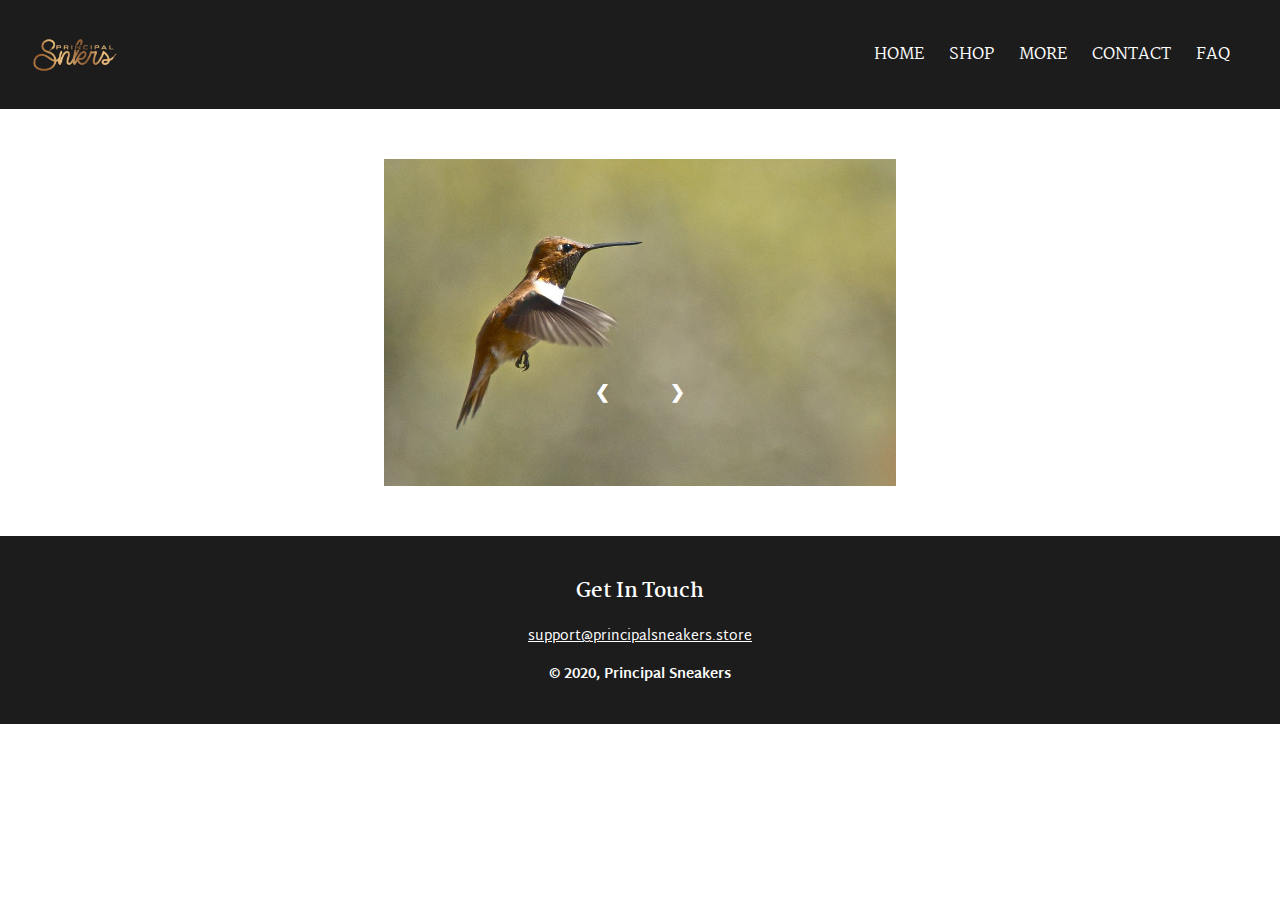
<file: index.html>
<!DOCTYPE html>
<html>
    <head>
        <title>Principal Sneakers</title>
        <meta charset="utf-8">
        <meta name="viewport" content="width=device-width, initial-scale=1">
        <meta name="Keywords" content="shoes, sneakers, slides, cop, buy, sell">
        <link rel="stylesheet" href="Style/style.min.css">
        <link href="https://fonts.googleapis.com/css?family=Martel|Martel+Sans&display=swap" rel="stylesheet">
    </head>
    
    <body class = "page">
            <div class = "header-info">
                <nav class = "navbar">
                        <a href = "index.html">
                            <img class= "header-logo" src="Style/pictures/logo.jpg">
                        </a>
                    <ul>
                        <li><a href = "index.html">HOME</a></li>
                        <li><a href = "#">SHOP</a></li>
                        <li><a href = "#">MORE</a></li>
                        <li><a href = "contact.html">CONTACT</a></li>
                        <li><a href = "faq.html">FAQ</a></li>
                    </ul>
                </nav>
            </div>
        
            <div class = "pictures">
                <div class = "slides fade">
                    <img src="Style/pictures/homepagepic1.jpg" style="width:40%">
                </div>
                <div class = "slides fade">
                    <img src="Style/pictures/homepagepic2.jpg" style="width:40%">
                </div>
                <a class="prev" onclick="plusSlides(-1)">&#10094;</a>
                <a class="next" onclick="plusSlides(1)">&#10095;</a>
            </div>
        
            <footer class = "footer">
                <h1 class = "footer-title">Get In Touch</h1>
                <a class = "footer-subtitle" href="mailto:support@principalsneakers.store?Subject=Inquiry" target="_top">support@principalsneakers.store</a>
                <h2 class = "footer-subtitle">© 2020, Principal Sneakers</h2>
            </footer>
        
            <script>
                var slideIndex = 1;
                showSlides(slideIndex);

                function plusSlides(n) {
                    showSlides(slideIndex += n);
                }

                function currentSlide(n) {
                  showSlides(slideIndex = n);
                }

                function showSlides(n) {
                  var i;
                  var slides = document.getElementsByClassName("slides");
                  if (n > slides.length) {slideIndex = 1}    
                  if (n < 1) {slideIndex = slides.length}
                    
                  for (i = 0; i < slides.length; i++) {
                      slides[i].style.display = "none";  
                  }
                  slides[slideIndex-1].style.display = "block";  
                  dots[slideIndex-1].className += " active";
                }
            </script>
    </body>
</html>
</file>
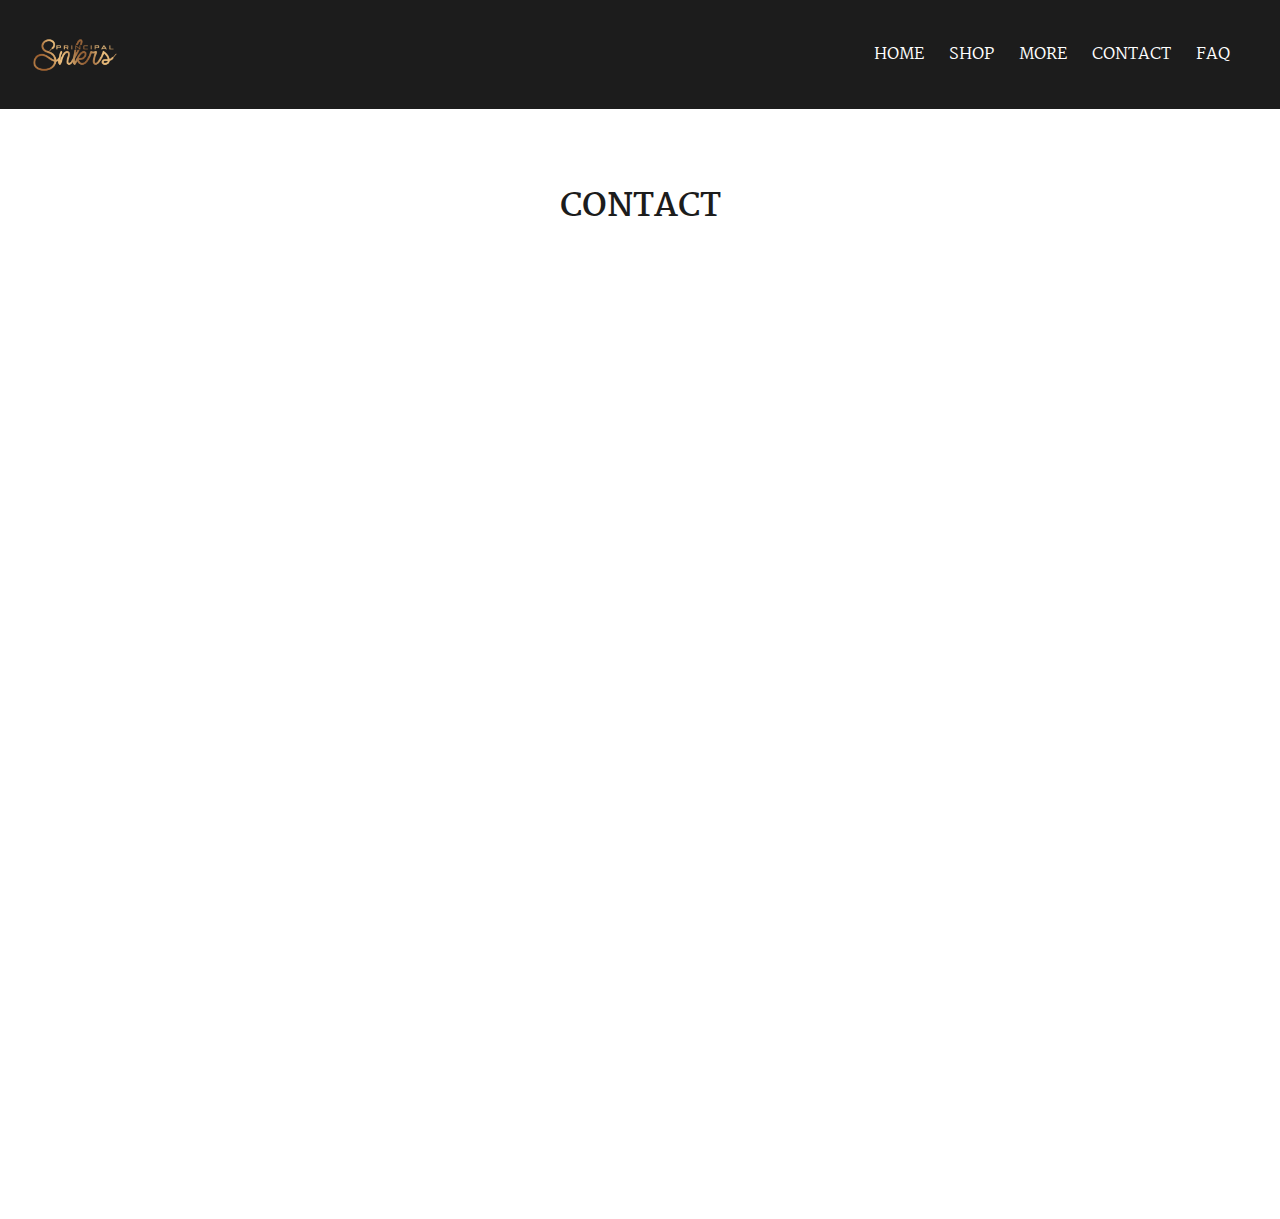
<file: contact.html>
<!DOCTYPE html>
<html>
    <head>
        <title>Principal Sneakers</title>
        <meta charset="utf-8">
        <meta name="viewport" content="width=device-width, initial-scale=1">
        <meta name="Keywords" content="shoes, sneakers, slides, cop, buy, sell">
        <link rel="stylesheet" href="Style/style.min.css">
        <link href="https://fonts.googleapis.com/css?family=Martel:300&display=swap" rel="stylesheet">
        <link href="https://fonts.googleapis.com/css?family=Martel|Martel+Sans&display=swap" rel="stylesheet">
    </head>
    
    <body class = "page">
            <div class = "header-info">
                <nav class = "navbar">
                        <a href = "index.html">
                            <img class= "header-logo" src="Style/pictures/logo.jpg">
                        </a>
                    <ul>
                        <li><a href = "index.html">HOME</a></li>
                        <li><a href = "#">SHOP</a></li>
                        <li><a href = "#">MORE</a></li>
                        <li><a href = "contact.html">CONTACT</a></li>
                        <li><a href = "faq.html">FAQ</a></li>
                    </ul>
                </nav>
                <h1 class = "page-title-info">CONTACT</h1>
            </div>
        
            <div id = "content">
                <div id = "contact-body">

                </div>
                <div id = "footer-wrapper">
                    <footer class = "footer">
                        <h1 class = "footer-title">Get In Touch</h1>
                        <a class = "footer-subtitle" href="mailto:support@principalsneakers.store?Subject=Inquiry" target="_top">support@principalsneakers.store</a>
                        <h2 class = "footer-subtitle">© 2020, Principal Sneakers</h2>
                    </footer>
                </div>
            </div>
    </body>
</html>
</file>
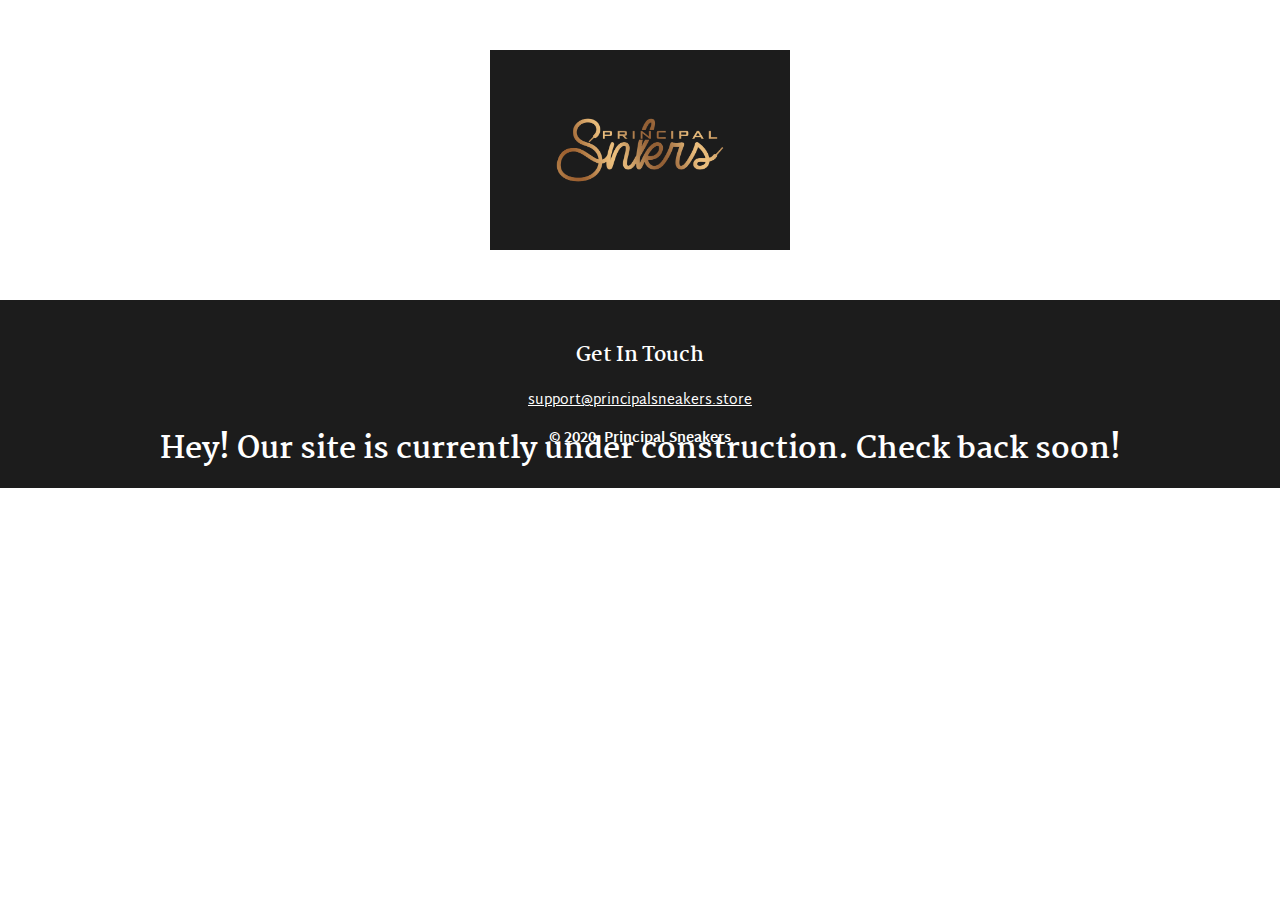
<file: dev.html>
<!DOCTYPE html>
<html>
    <head>
        <title>Principal Sneakers</title>
        <meta charset="utf-8">
        <meta name="viewport" content="width=device-width, initial-scale=1">
        <meta name="Keywords" content="shoes, sneakers, slides, cop, buy, sell">
        <link rel="stylesheet" href="Style/style.min.css">
        <link href="https://fonts.googleapis.com/css?family=Martel|Martel+Sans&display=swap" rel="stylesheet">
    </head>
    
    <body class = "page"> 
        <h1 class = "dev">Hey! Our site is currently under construction. Check back soon!</h1>
        <img class= "header-logo-center" src="Style/pictures/logo.jpg">
        
        <footer class = "footer">
            <h1 class = "footer-title">Get In Touch</h1>
            <a class = "footer-subtitle" href="mailto:support@principalsneakers.store?Subject=Inquiry" target="_top">support@principalsneakers.store</a>
            <h2 class = "footer-subtitle">© 2020, Principal Sneakers</h2>
        </footer>
    </body>
</html>
</file>
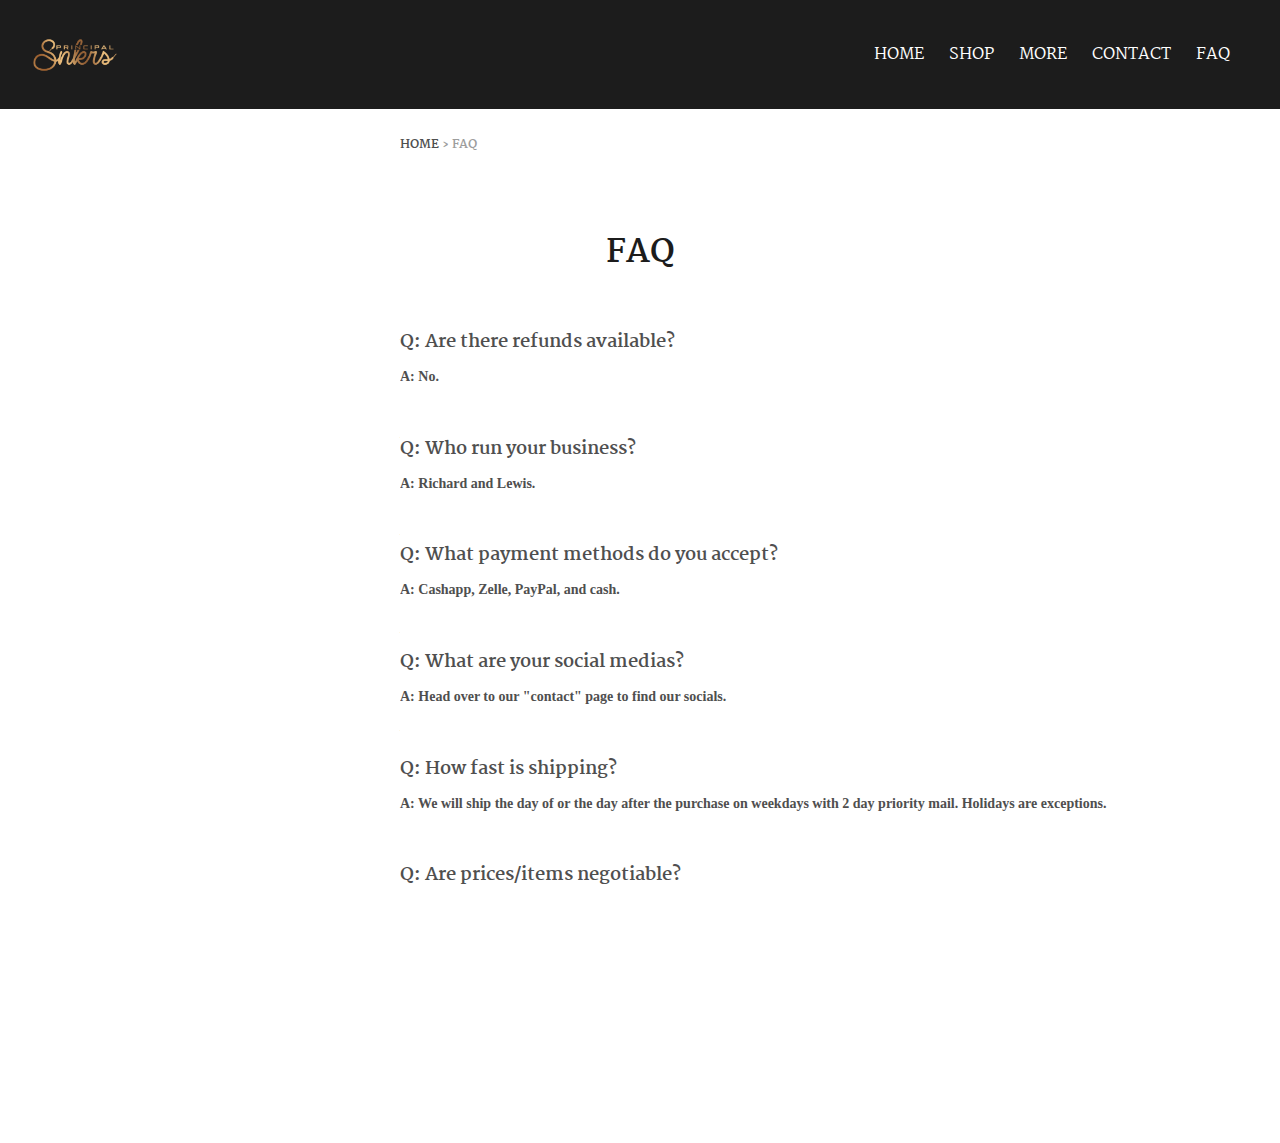
<file: faq.html>
<!DOCTYPE html>
<html>
    <head>
        <title>Principal Sneakers</title>
        <meta charset="utf-8">
        <meta name="viewport" content="width=device-width, initial-scale=1">
        <meta name="Keywords" content="shoes, sneakers, slides, cop, buy, sell">
        <link rel="stylesheet" href="Style/style.min.css">
        <link href="https://fonts.googleapis.com/css?family=Martel|Martel+Sans&display=swap" rel="stylesheet">
    </head>
    
    <body class = "page">
            <div class = "header-info">
                <nav class = "navbar">
                        <a href = "index.html">
                            <img class= "header-logo" src="Style/pictures/logo.jpg">
                        </a>
                    <ul>
                        <li><a href = "index.html">HOME</a></li>
                        <li><a href = "#">SHOP</a></li>
                        <li><a href = "#">MORE</a></li>
                        <li><a href = "contact.html">CONTACT</a></li>
                        <li><a href = "faq.html">FAQ</a></li>
                    </ul>
                </nav>
                
            </div>
        
            <nav class = "breadcrumb" role = "navigation">
                <a href="index.html" title="Back to the front page.">HOME</a>
                <span>›</span>
                <span>FAQ</span>
            </nav>
        
            <h1 class = "page-title-info">FAQ</h1>
        
            <div class = "faq-question">
                <div class = "q-section"><h1 class = "question-header">Q: Are there refunds available?</h1><h2 class = "sub-question-header">A: No.</h2></div>
                <div class = "q-section"><h1 class = "question-header">Q: Who run your business?</h1><h2 class = "sub-question-header">A: Richard and Lewis.</h2></div>
                <div class = "q-section"><h1 class = "question-header">Q: What payment methods do you accept?</h1><h2 class = "sub-question-header">A: Cashapp, Zelle, PayPal, and cash.</h2></div>
                <div class = "q-section"><h1 class = "question-header">Q: What are your social medias?</h1><h2 class = "sub-question-header">A: Head over to our "contact" page to find our socials.</h2></div>
                <div class = "q-section"><h1 class = "question-header">Q: How fast is shipping?</h1><h2 class = "sub-question-header">A: We will ship the day of or the day after the purchase on weekdays with 2 day priority mail. Holidays are exceptions.</h2></div>
                <div class = "q-section"><h1 class = "question-header">Q: Are prices/items negotiable?</h1><h2 class = "sub-question-header">A: Yes, contact us on our Instagram to negotiate a deal. All items are negotiable to a certain extent.</h2></div>
            </div>
    
            <footer class = "footer">
                <h1 class = "footer-title">Get In Touch</h1>
                <a class = "footer-subtitle" href="mailto:support@principalsneakers.store?Subject=Inquiry" target="_top">support@principalsneakers.store</a>
                <h2 class = "footer-subtitle">© 2020, Principal Sneakers</h2>
            </footer>
    </body>
</html>
</file>
<file: Style/style.min.css>
html, body {
    background-color: white;
    margin: 0;
    padding: 0;
    overflow-y: scroll;
    position: relative;
    height: 100%;
}

#contact-body {
    padding-bottom: 60px;
    min-height: 100%;
    padding: 10px;
}

#content {
    min-height:100%;
   position:relative;
}

body::-webkit-scrollbar {
    display: none;
}

.navbar {
    color: #1c1c1c;
    box-sizing: border-box;
    display: flex;
    justify-content: space-between;
    align-items: center;
    background-color: #1c1c1c;
}

h1 {
    font-family: 'Martel', serif;
}

.navbar ul {
    padding: 25px;
}

.navbar li {
    list-style: none;
    font-family: 'Martel', serif;
    float: left;
    padding-right: 25px;
}

.navbar li a {
    text-decoration: none;
    color: white;
}

.navbar li a:hover {
    text-decoration: none;
    color: darkgoldenrod;
    transition: 0.3s;
}

.header-logo{
    width: 150px;
    height: 100px;
    padding: -10px;
    float: left;
}

.header-logo-center{
    width: 300px;;
    height: 200px;
    padding:50px;
    align-content: center;
    display: block;
    margin-left: auto;
    margin-right: auto;
}

.page-title-info {
    color: #1c1c1c;
    text-align: center;
    padding-top: 50px;
    padding-bottom: 25px;
}

.page {
    background-color: white;
}

.faq-question {
    padding-left: 400px;
}

.question-header {
    color: #4f4f4f;
    font-size: 18px;
}

.sub-question-header {
    color: #4f4f4f;
    font-size: 14px;
}

.q-section {
    padding-bottom: 25px;
}

.container-construction {
    padding: 25px;
    vertical-align: middle;
    position:fixed;
}

.dev {
    color: white;
    font-size: 30px;
    left: 0;
    line-height: 200px;
    margin-top: -100px;
    position: absolute;
    text-align: center;
    top: 50%;
    width: 100%;
}

.pictures {
    padding-top: 50px;
    padding-bottom: 50px;
}

img {
    display: block;
    margin-left: auto;
    margin-right: auto;
}

.info-section-header {
    color: white;
    font-size: 24px;
}

.info-section-subheader {
    /*text-indent: 50px;*/
    color: white;
    font-size: 18px;
    display: block;
}

.breadcrumb {
    padding-left: 400px;
    padding-top: 25px;
    font-size: 12px;
    font-family: 'Martel', serif;
    font-weight: bolder;
}

.breadcrumb a {
    text-decoration: none;
    list-style: none;
    color: #4f4f4f;
}

.breadcrumb a:hover {
    text-decoration: none;
    color: darkgoldenrod;
    transition: 0.3s;
}

.breadcrumb span {
    color: #9d9d9d;
    user-select: none;
    -moz-user-select: none;
}

#footer-wrapper {
    position:absolute;
    bottom: 0;
    width:100%;
    height: 150px;
    width: 100%;
}

.footer {
    text-align: center;
    font-family: 'Martel Sans', sans-serif;
    background-color: #1c1c1c;
    padding: none;
    color: white;
    padding-top: 25px;
    padding-bottom: 25px;
}

.footer-title {
    font-size: 20px;
}

.footer-subtitle {
    font-size: 14px;
}

.footer a {
    list-style: none;
    color: white;
}

/* Next & previous buttons */
.prev {
    cursor: pointer;
    position: absolute;
    top: 43%;
    width: auto;
    padding: 16px;
    padding-left: 595px;
    margin-top: -22px;
    color: white;
    font-weight: bold;
    font-size: 18px;
    transition: 0.6s ease;
    border-radius: 0 3px 3px 0;
    user-select: none;
}

/* Position the "next button" to the right */
.next {
    cursor: pointer;
    position: absolute;
    top: 43%;
    width: auto;
    padding: 16px;
    padding-right: 595px;
    margin-top: -22px;
    color: white;
    font-weight: bold;
    font-size: 18px;
    transition: 0.6s ease;
    border-radius: 0 3px 3px 0;
    user-select: none;
    right: 0;
    border-radius: 3px 0 0 3px;
}

/* On hover, add a black background color with a little bit see-through */
.prev:hover, .next:hover {
  color: rgba(0,0,0,0.8);
}

.fade {
  -webkit-animation-name: fade;
  -webkit-animation-duration: 1.5s;
  animation-name: fade;
  animation-duration: 1.5s;
}

@-webkit-keyframes fade {
  from {opacity: .4} 
  to {opacity: 1}
}

@keyframes fade {
  from {opacity: .4} 
  to {opacity: 1}
}
</file>
